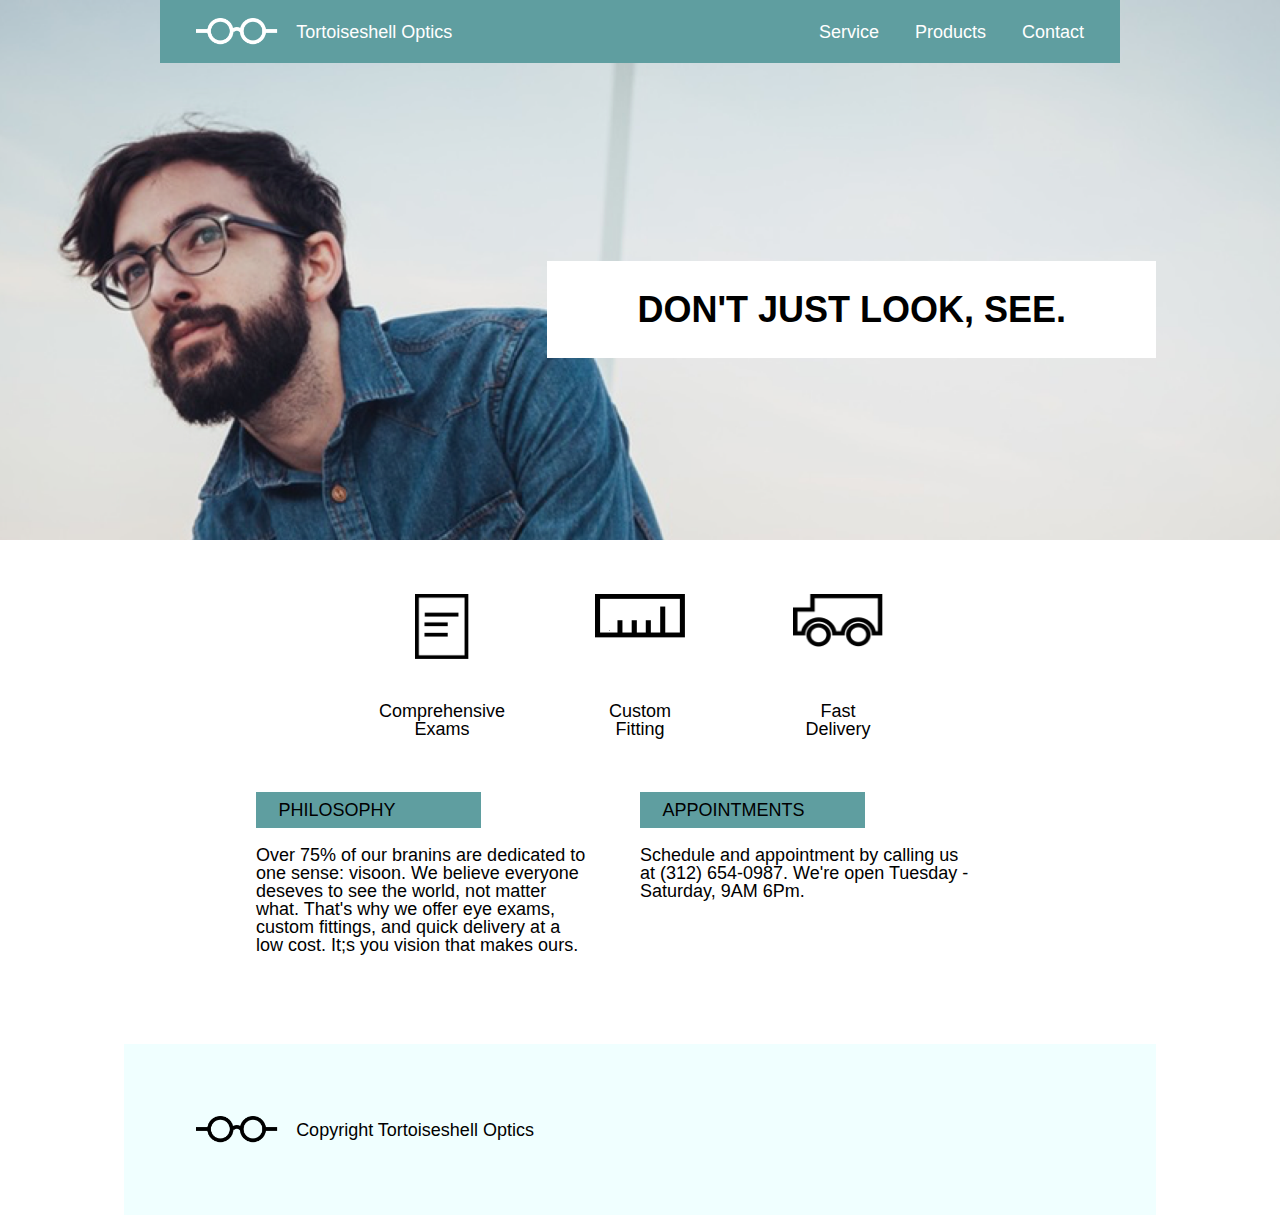
<file: index.html>
<!DOCTYPE html>
<html>
<head>
    <title>Tortoiseshell Optics</title>
    <link href="./resources/css/reset.css" type="text/css" rel="stylesheet">
    <link href="./resources/css/style.css" type="text/css" rel="stylesheet">
</head>
<body>    
    
    
    <header>
        <div class="container flex-container">
            <div class="logo flex-container">
                <img src="resources/images/logo-white.png">
                <span>Tortoiseshell Optics</span>
            </div>
            <nav class="flex-container">
                <span><a href="#">Service</a></span>
                <span><a href="#">Products</a></span>
                <span><a href="#">Contact</a></span>
            </nav>           
        </div>
            <div class="container main-banner flex-container"><h1>DON'T JUST LOOK, SEE.</h1></div>         
    </header>
    
    
    <div class="features flex-container">
        <div class="item flex-container">
            <img class="paper" src="resources/images/paper-icon.png">
            <p>Comprehensive Exams</p>
        </div>
        <div class="item flex-container">
            <img src="resources/images/ruler-icon.png">
            <p>Custom Fitting</p>
        </div>
        <div class="item flex-container">
            <img src="resources/images/truck-icon.png">
            <p>Fast Delivery</p>
        </div>        
        
    </div>
    
    
    <div class="defenitions container flex-container">
        <div class="philosophy">
            <div class="title">PHILOSOPHY</div>
            <p>Over 75% of our branins are dedicated to one sense: visoon. We believe everyone deseves to see the world, not matter what. That's why we offer eye exams, custom fittings, and quick delivery at a low cost. It;s you vision that makes ours.</p>
        </div>
        <div class="appointments">
            <div class="title">APPOINTMENTS</div>
            <p>Schedule and appointment by calling us at (312) 654-0987. We're open Tuesday - Saturday, 9AM  6Pm.</p>
        </div>        
    </div>
    
    
    <footer class="container flex-container">
        <div class="logo flex-container">
            <img src="resources/images/logo-black.png">
            <span>Copyright Tortoiseshell Optics</span>
        </div>        
    </footer>
</body>
</html>
</file>
<file: resources/css/style.css>
html{
    font-size: 18px;
    font-family: Helvetica;
    line-height: 1.4;
}

.container{
    width: 960px;
    margin: auto;
}

.flex-container{
    display: flex;
    align-items: center;
    justify-content: center;
}

a, a:visited{
    text-decoration: none;
}

/* Header */
header{
    background-image: url(../images/glasses-bg.png);
    height: 30rem;
    background-repeat: no-repeat;
    background-position: center;
    background-size: cover;
}
    /* Logo */
header .container{
    padding: 1rem 0;
    background-color: cadetblue;
    color: white;
    justify-content: space-between;
}

header .logo{
    margin-left: 2rem;
}

header .logo img{
    margin-right: 1rem;
    height: 1.5rem;
}
    /* End of Logo */


    /* Nav */
header nav span{
    margin-right: 2rem;
    color: white;
}

header a{
    color: white;
}
    /* End of Nav */


   /* Header span */
.container.main-banner{
    background-color:transparent;
    margin-top: 10rem;
    flex-direction: row-reverse;
}

.container.main-banner h1{
    font-weight: bold;
    font-size: 2rem;
    line-height: 1.2;
    background-color: white;
    padding: 1.5rem 5rem;
    color: black;
    margin-right: -2rem;
}
   /* End of Header span */
/* End of Header */




/* Features */
.features.flex-container{
    justify-content: center;
}

.item{
    flex-direction: column;
    justify-content: space-between;
    align-items: center;
    text-align: center;
    margin: 3rem;
    width: 5rem;
    height: 8rem;
}

.item img{
    width: 5rem;
}

.item img.paper{
    width: 3rem;
}
/* End of Features */


/* defenitions */
.defenitions{
    align-items: flex-start;
    margin-bottom: 5rem;
}

.appointments, .philosophy{
    width: 35%;
    justify-content: flex-start;
    margin-right: 5%;
}

.appointments .title, .philosophy .title{
    padding: 0.5rem 1.25rem;
    background-color: cadetblue;
    width: 10rem;
}

.appointments p, .philosophy p{
    margin-top: 1rem;
}
/* End of defenitions */


/* Footer */
footer.container{
    background-color: azure;
    padding: 4rem 2rem;
    justify-content: flex-start;
}

footer img{
    height: 1.5rem;
    margin-left: 2rem;
    margin-right: 1rem;
}
/* End of Footer */
</file>
